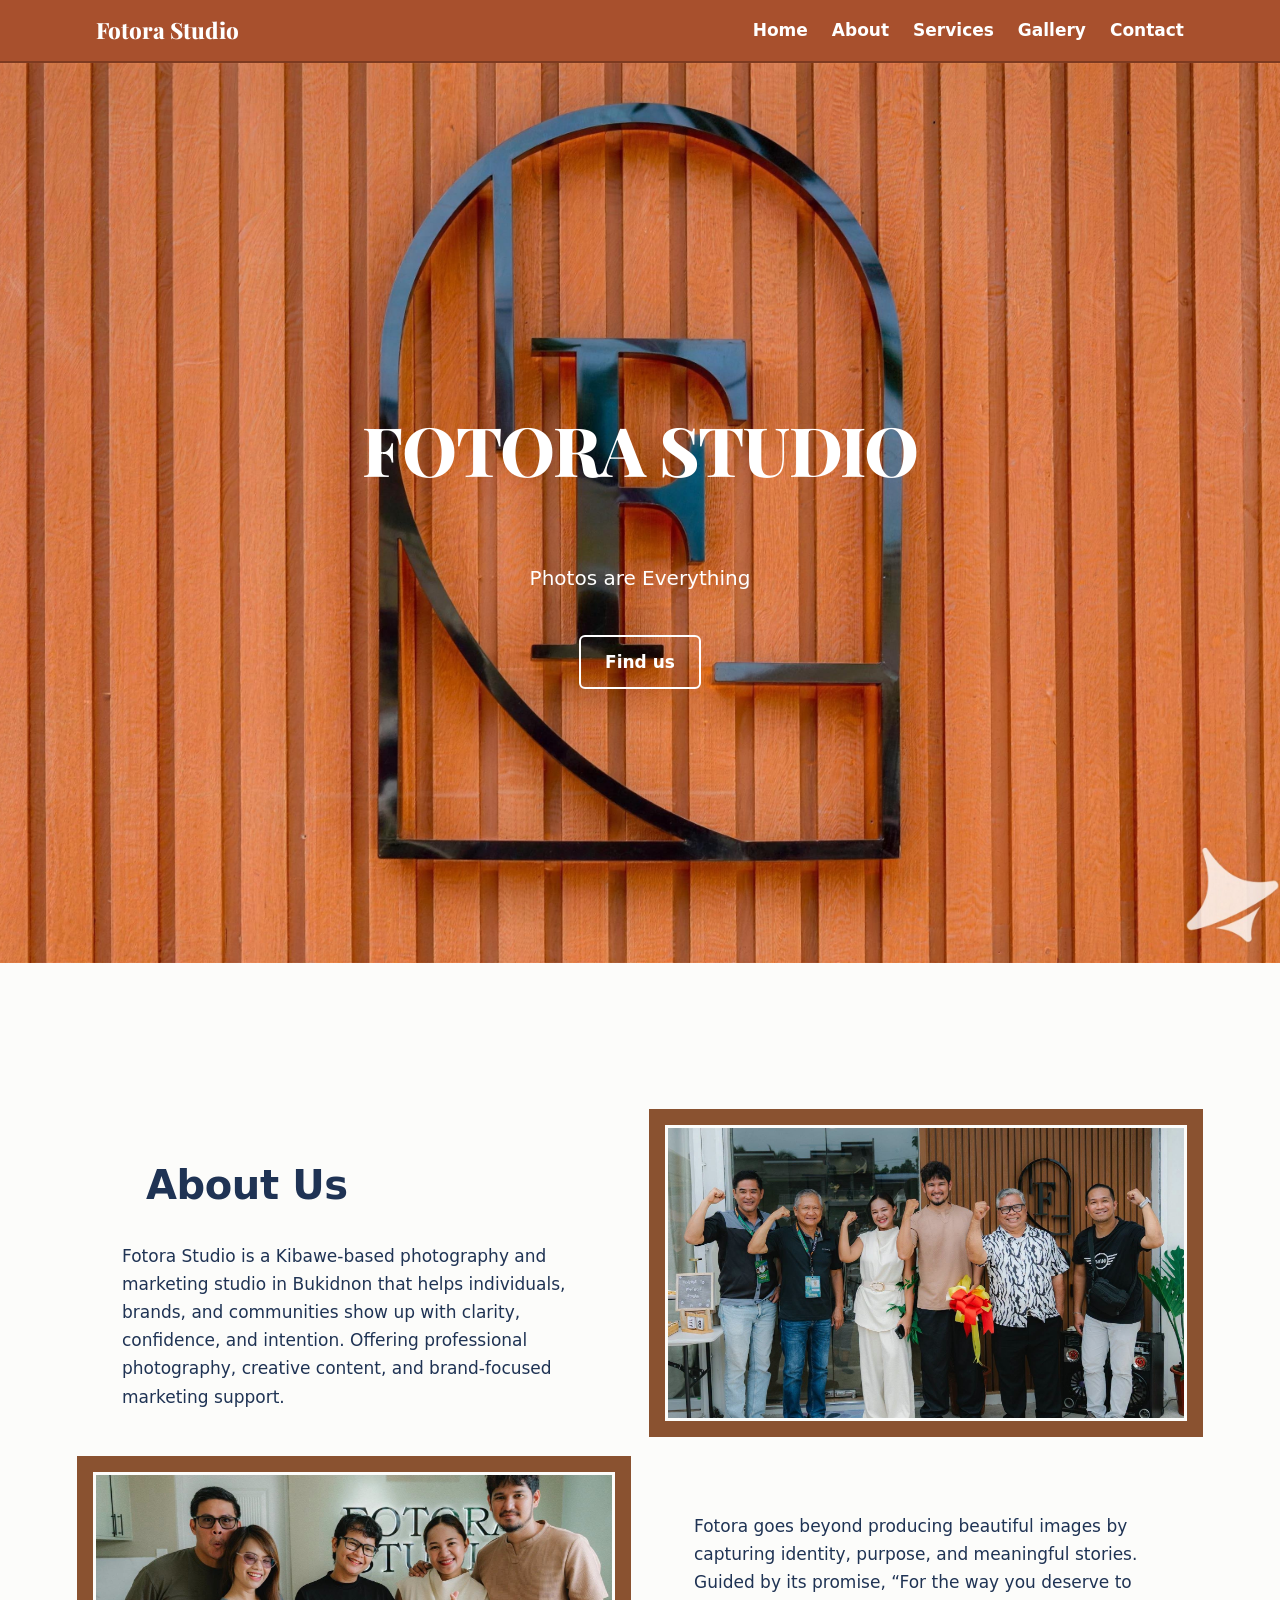
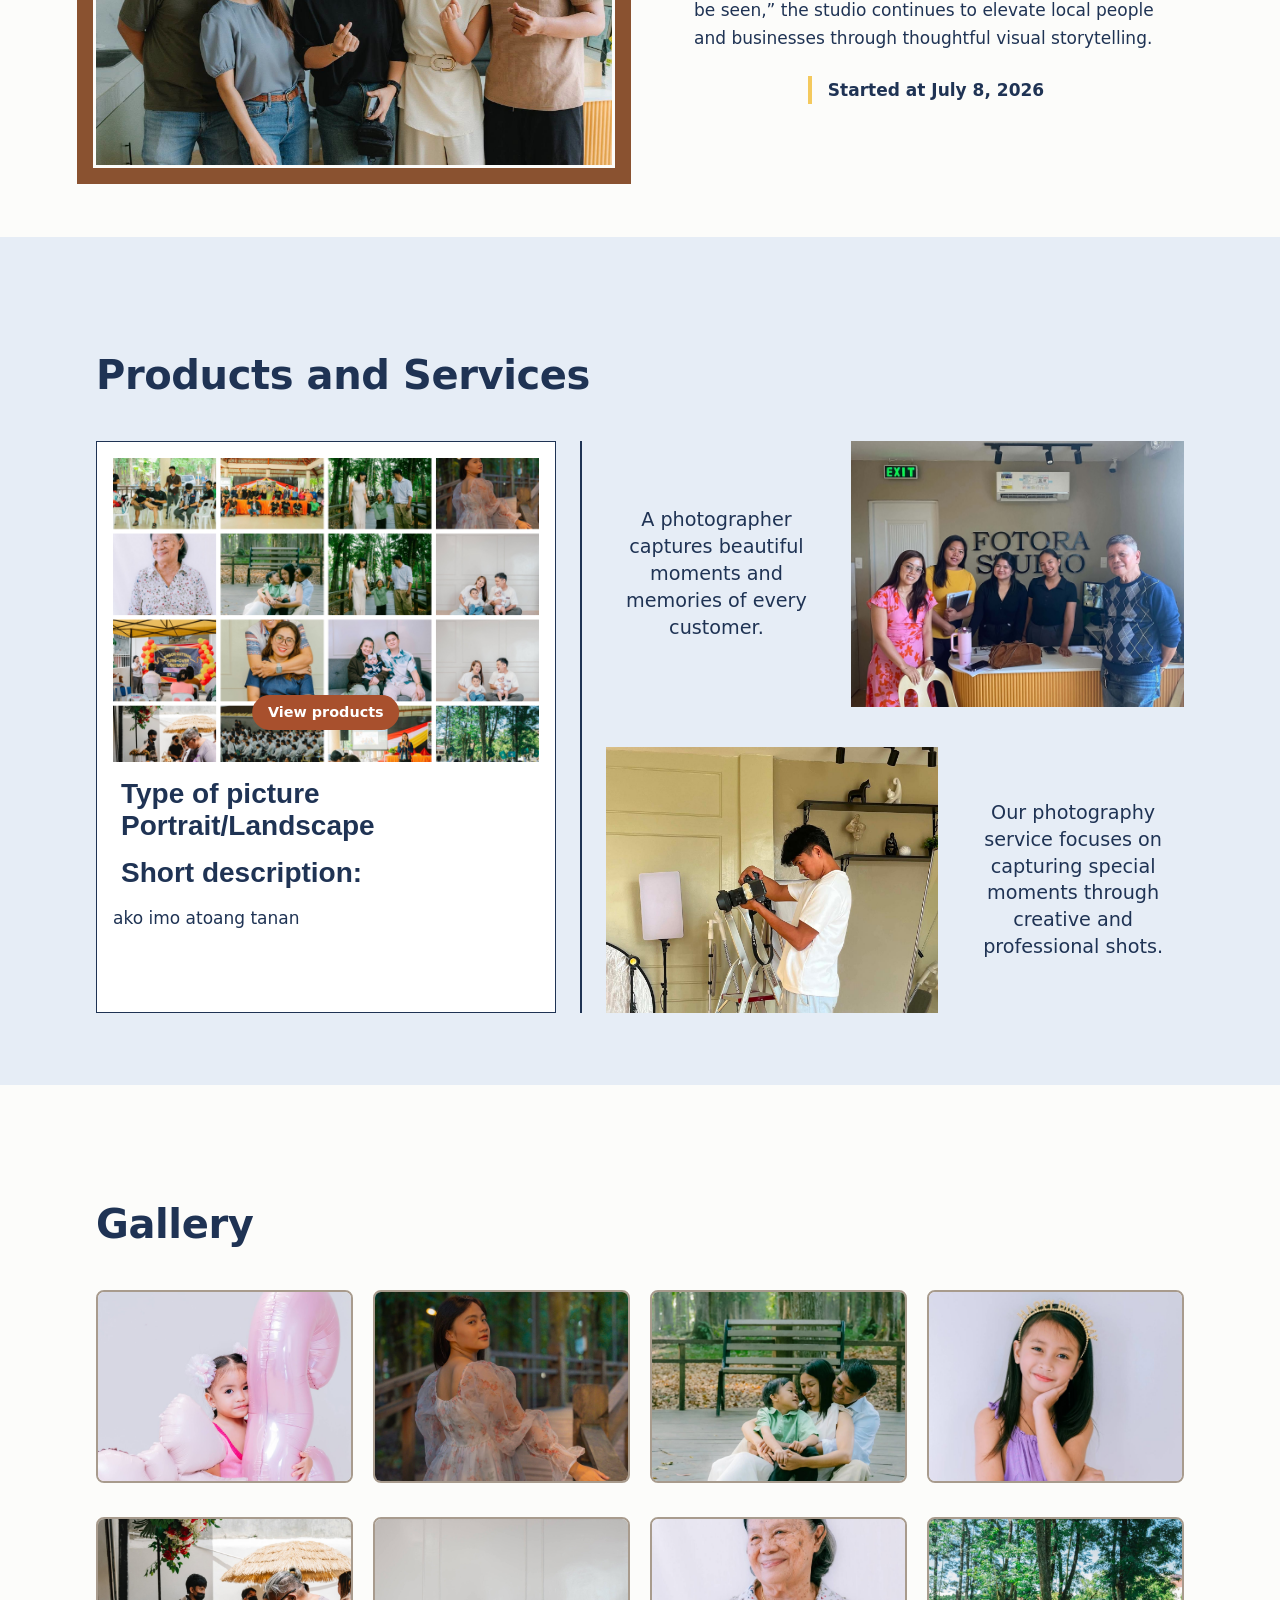
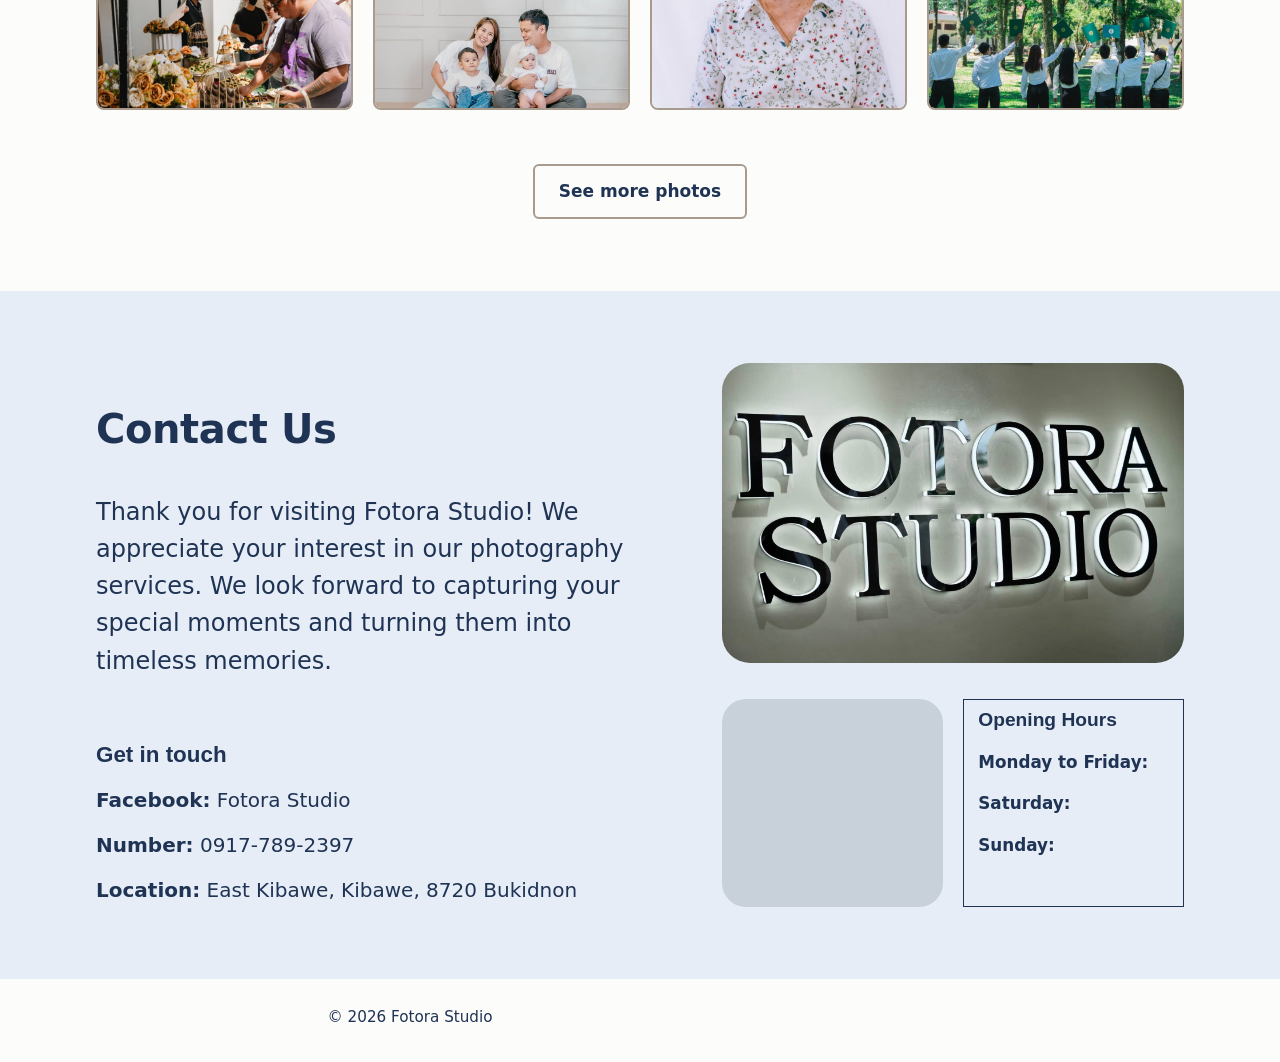
<file: index.html>
<!DOCTYPE html>
<html lang="en">
<head>
  <meta charset="UTF-8">
  <meta name="viewport" content="width=device-width, initial-scale=1">
  <title>Fotora Studio</title>
  <link rel="stylesheet" href="stylesheets.css">
  <link href="https://fonts.googleapis.com/css2?family=Playfair+Display:wght@400;500;600;700&display=swap" rel="stylesheet">
  <link rel="stylesheet" href="https://cdnjs.cloudflare.com/ajax/libs/font-awesome/6.7.2/css/all.min.css">
</head>
<body>

  <a class="skip-link" href="#main">Skip to content</a>

  <!-- ===== HEADER AND NAVIGATION ===== -->
  <header class="site-header">
    <div class="container header-inner">
      <a class="logo" href="#home">Fotora Studio</a>
      <nav aria-label="Main">
        <ul class="nav-list">
          <li><a href="#home">Home</a></li>
          <li><a href="#about">About</a></li>
          <li><a href="#services">Services</a></li>
          <li><a href="#gallery">Gallery</a></li>
          <li><a href="#contact">Contact</a></li>
        </ul>
      </nav>
    </div>
  </header>

  <main id="main">

    <!-- ===== HOME ===== -->
    <section id="home" class="homepage">
      <h1>FOTORA STUDIO</h1>
      <p class="lead">Photos are Everything</p>
      <div class="button-row">
        <a class="btn btn-secondary" href="#contact">Find us</a>
      </div>
    </section>
<br>
<br>
<br>
    <!-- ===== ABOUT ===== -->
    <section id="about" class="section">
      <div class="container about-grid">

        <div class="about-text about-intro">
          <h2>About Us</h2>
          <p>Fotora Studio is a Kibawe-based photography and marketing studio in 
            Bukidnon that helps individuals, brands, and communities show up with clarity, confidence, 
            and intention. Offering professional photography, creative content, and brand-focused marketing support. </p>
        </div>

        <figure class="about-photo about-photo-a">
          <img src="assets/about1.jpg" alt="">
        </figure>

        <figure class="about-photo about-photo-b">
          <img src="assets/about2.jpg" alt="">
        </figure>

        <div class="about-text about-more">
          <p>Fotora goes beyond producing beautiful images by capturing identity, purpose, 
            and meaningful stories. Guided by its promise, “For the way you deserve to be seen,” 
            the studio continues to elevate local people and businesses through thoughtful visual storytelling.</p>
          <ul class="facts">
            <li>Started at July 8, 2026</li>
            <li></li>
            <li></li>
          </ul>
        </div>

      </div>
    </section>

    <!-- ===== PRODUCT AND SERVICES ===== -->
    <section id="services" class="section section-tint">
      <div class="container">
        <h2>Products and Services</h2>
        <p class="section-intro"></p>
        <div class="services-layout">
          <article class="service-featured">
            
            <a class="service-open" href="#catalog" aria-label="View our products">
              <figure class="service-photo"><img src="assets/PS1.png" alt="Our photography products"></figure>
            </a>
            <h3>Type of picture Portrait/Landscape<span></span></h3>
            <h3> Short description:</h3>
            <p>ako imo atoang tanan</p>
            <div class="service-desc">
            </div>
          </article>

          <div class="service-side">
            <article class="service-mini">
              <div class="service-mini-text">
                <p>A photographer captures beautiful moments and 
                  memories of every customer.</p>
              </div>
              <figure class="service-photo"><img src="assets/Ser1.jpg" alt=""></figure>
            </article>
            <article class="service-mini">
              <div class="service-mini-text">
                <p>Our photography service focuses on capturing 
                  special moments through creative and professional shots.</p>
              </div>
              <figure class="service-photo"><img src="assets/Ser2.jpg" alt=""></figure>
            </article>
          </div>

        </div>
      </div>
    </section>
    
    <!-- ===== PRODUCT BOOK MODAL ===== -->
  <div class="book-modal" id="catalog" role="dialog" aria-modal="true" aria-label="Product catalog">
    <a class="book-backdrop" href="#services" aria-label="Close"></a>

    <input class="sr-radio" type="radio" name="book-page" id="pg1" checked aria-label="Product 1">
    <input class="sr-radio" type="radio" name="book-page" id="pg2" aria-label="Product 2">
    <input class="sr-radio" type="radio" name="book-page" id="pg3" aria-label="Product 3">
    <input class="sr-radio" type="radio" name="book-page" id="pg4" aria-label="Product 4">
    <input class="sr-radio" type="radio" name="book-page" id="pg5" aria-label="Product 5">

    <div class="book">
      <a class="book-close" href="#services" aria-label="Close">&times;</a>

      <!-- Product 1 -->
      <div class="book-slide s1">
        <span class="book-nav book-nav-off" aria-hidden="true"><i class="fa-solid fa-chevron-left"></i></span>
        <div class="book-spread">
          <figure class="book-page book-page-left">
            <img src="assets/D1.jpg" alt="Debutant">
          </figure>
          <div class="book-page book-page-right">
            <p class="book-count">Product 1 of 5</p>
            <h3>Debutant</h3>
            <p class="book-price">₱0,000</p>
            <p>Short description of this picture.</p>
          </div>
        </div>
        <label class="book-nav" for="pg2" aria-label="Next product"><i class="fa-solid fa-chevron-right"></i></label>
      </div>

      <!-- Product 2 -->
      <div class="book-slide s2">
        <label class="book-nav" for="pg1" aria-label="Previous product"><i class="fa-solid fa-chevron-left"></i></label>
        <div class="book-spread">
          <figure class="book-page book-page-left">
            <img src="assets/B1.jpg" alt="Birthday">
          </figure>
          <div class="book-page book-page-right">
            <p class="book-count">Product 2 of 5</p>
            <h3>Birthday</h3>
            <p class="book-price">₱0,000</p>
            <p>Short description of this picture</p>
          </div>
        </div>
        <label class="book-nav" for="pg3" aria-label="Next product"><i class="fa-solid fa-chevron-right"></i></label>
      </div>

      <!-- Product 3 -->
      <div class="book-slide s3">
        <label class="book-nav" for="pg2" aria-label="Previous product"><i class="fa-solid fa-chevron-left"></i></label>
        <div class="book-spread">
          <figure class="book-page book-page-left">
            <img src="assets/F6.jpg" alt="Couple Pics">
          </figure>
          <div class="book-page book-page-right">
            <p class="book-count">Product 3 of 5</p>
            <h3>Couple</h3>
            <p class="book-price">₱0,000</p>
            <p>Short description of this picture.</p>
          </div>
        </div>
        <label class="book-nav" for="pg4" aria-label="Next product"><i class="fa-solid fa-chevron-right"></i></label>
      </div>

      <!-- Product 4 -->
      <div class="book-slide s4">
        <label class="book-nav" for="pg3" aria-label="Previous product"><i class="fa-solid fa-chevron-left"></i></label>
        <div class="book-spread">
          <figure class="book-page book-page-left">
            <img src="assets/F1.jpg" alt="Family Pics">
          </figure>
          <div class="book-page book-page-right">
            <p class="book-count">Product 4 of 5</p>
            <h3>Family</h3>
            <p class="book-price">₱0,000</p>
            <p>Short description of this picture.</p>
          </div>
        </div>
        <label class="book-nav" for="pg5" aria-label="Next product"><i class="fa-solid fa-chevron-right"></i></label>
      </div>

      <!-- Product 5 -->
      <div class="book-slide s5">
        <label class="book-nav" for="pg4" aria-label="Previous product"><i class="fa-solid fa-chevron-left"></i></label>
        <div class="book-spread">
          <figure class="book-page book-page-left">
            <img src="assets/E10.jpg" alt="Event">
          </figure>
          <div class="book-page book-page-right">
            <p class="book-count">Product 5 of 5</p>
            <h3>Event</h3>
            <p class="book-price">₱0,000</p>
            <p>Short description of this picture.</p>
          </div>
        </div>
        <span class="book-nav book-nav-off" aria-hidden="true"><i class="fa-solid fa-chevron-right"></i></span>
      </div>
    </div>
  </div>

    <!-- ===== GALLERY ===== -->
    <section id="gallery" class="section">
      <div class="container">
        <h2>Gallery</h2>
        <div class="gallery-grid">
          <figure>
            <img src="assets/B3.jpg" alt="Gallery picture">
            <figcaption></figcaption>
          </figure>
          <figure>
            <img src="assets/D1.jpg" alt="Gallery picture">
            <figcaption></figcaption>
          </figure>
          <figure>
            <img src="assets/F8.jpg" alt="Gallery picture">
            <figcaption></figcaption>
          </figure>
          <figure>
            <img src="assets/B8.jpg" alt="Gallery picture">
            <figcaption></figcaption>
          </figure>
          <figure>
            <img src="assets/E10.jpg" alt="Gallery picture">
            <figcaption></figcaption>
          </figure>
          <figure>
            <img src="assets/F1.jpg" alt="Gallery picture">
            <figcaption></figcaption>
          </figure>
          <figure>
            <img src="assets/B10.jpg" alt="Gallery picture">
            <figcaption></figcaption>
          </figure>
          <figure>
            <img src="assets/E6.jpg" alt="Gallery picture">
            <figcaption></figcaption>
          </figure>
        </div>

        <div class="button-row gallery-more">
          <a class="btn btn-secondary" href="gallery.html">See more photos</a>
        </div>
      </div>
    </section>

    <!-- ===== CONTACT AND LOCATION ===== -->
    <section id="contact" class="section section-tint">
      <div class="container contact-grid">
        <div class="contact-left">
          <div class="contact-intro">
            <h2>Contact Us</h2>
            <p>Thank you for visiting Fotora Studio! We appreciate your interest in our photography services. 
              We look forward to capturing your special moments and turning them into timeless memories.</p>
          </div>

          <div class="contact-details">
            <h3>Get in touch</h3>
            <p><strong>Facebook:</strong> Fotora Studio</p>
            <p><strong>Number:</strong> <a href="tel:+639177892397">0917-789-2397</a></p>
            <p><strong>Location:</strong> East Kibawe, Kibawe, 8720 Bukidnon</p>
          </div>
        </div>

        <div class="contact-right">
          <figure class="contact-picture">
            <img src="assets/ako.jpg" alt="">
          </figure>

          <div class="contact-bottom">
            <div class="contact-map">
              <iframe title="Map of East Kibawe, Kibawe, Bukidnon" src="https://www.google.com/maps?q=East+Kibawe,+Kibawe,+Bukidnon,+Philippines&amp;output=embed" loading="lazy" referrerpolicy="no-referrer-when-downgrade"></iframe>
            </div>

            <div class="contact-hours">
              <h3>Opening Hours</h3>
              <dl>
                <dt>Monday to Friday:</dt>
                <dd></dd>
                <dt>Saturday:</dt>
                <dd></dd>
                <dt>Sunday:</dt>
                <dd></dd>
              </dl>
            </div>
          </div>
        </div>

      </div>
    </section>

  </main>

  <!-- ===== FOOTER ===== -->
  <footer class="site-footer">
    <div class="container">
      <p>&copy; 2026 Fotora Studio</p>
    </div>
  </footer>

</body>
</html>
</file>
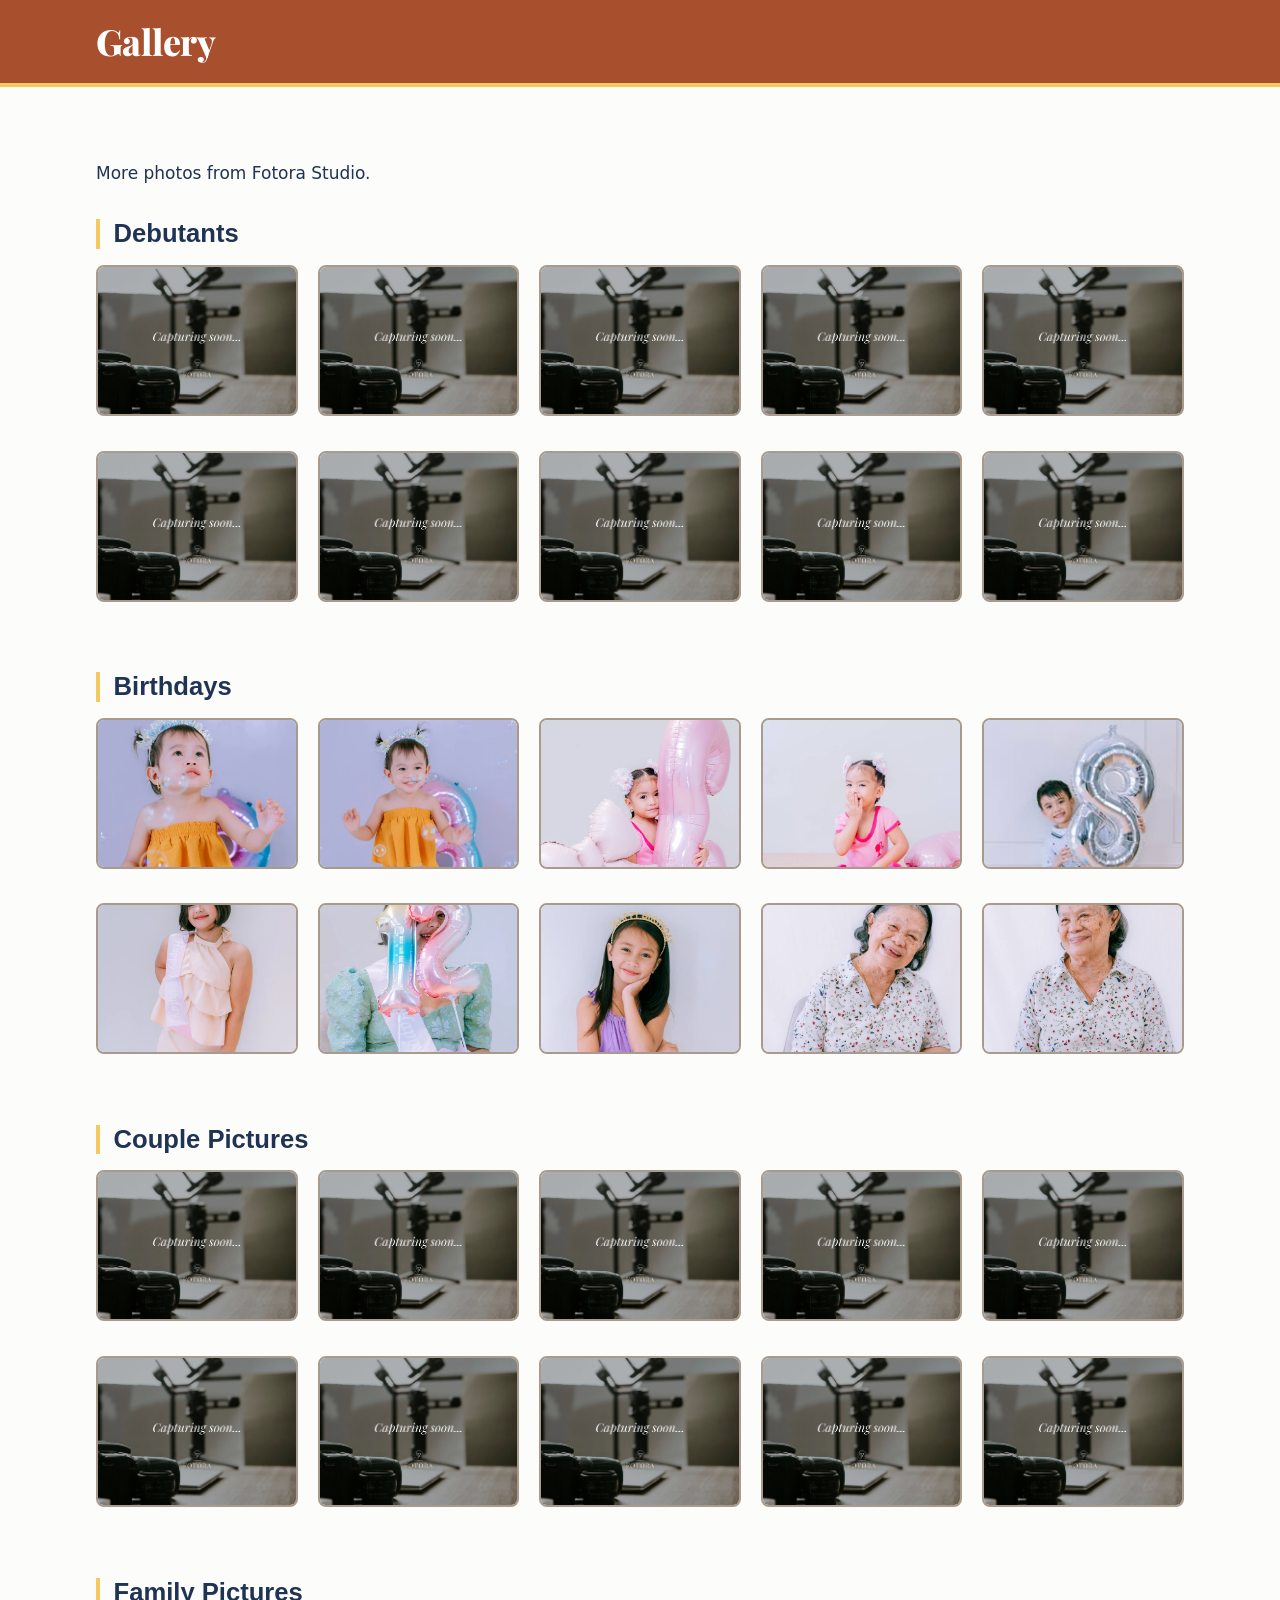
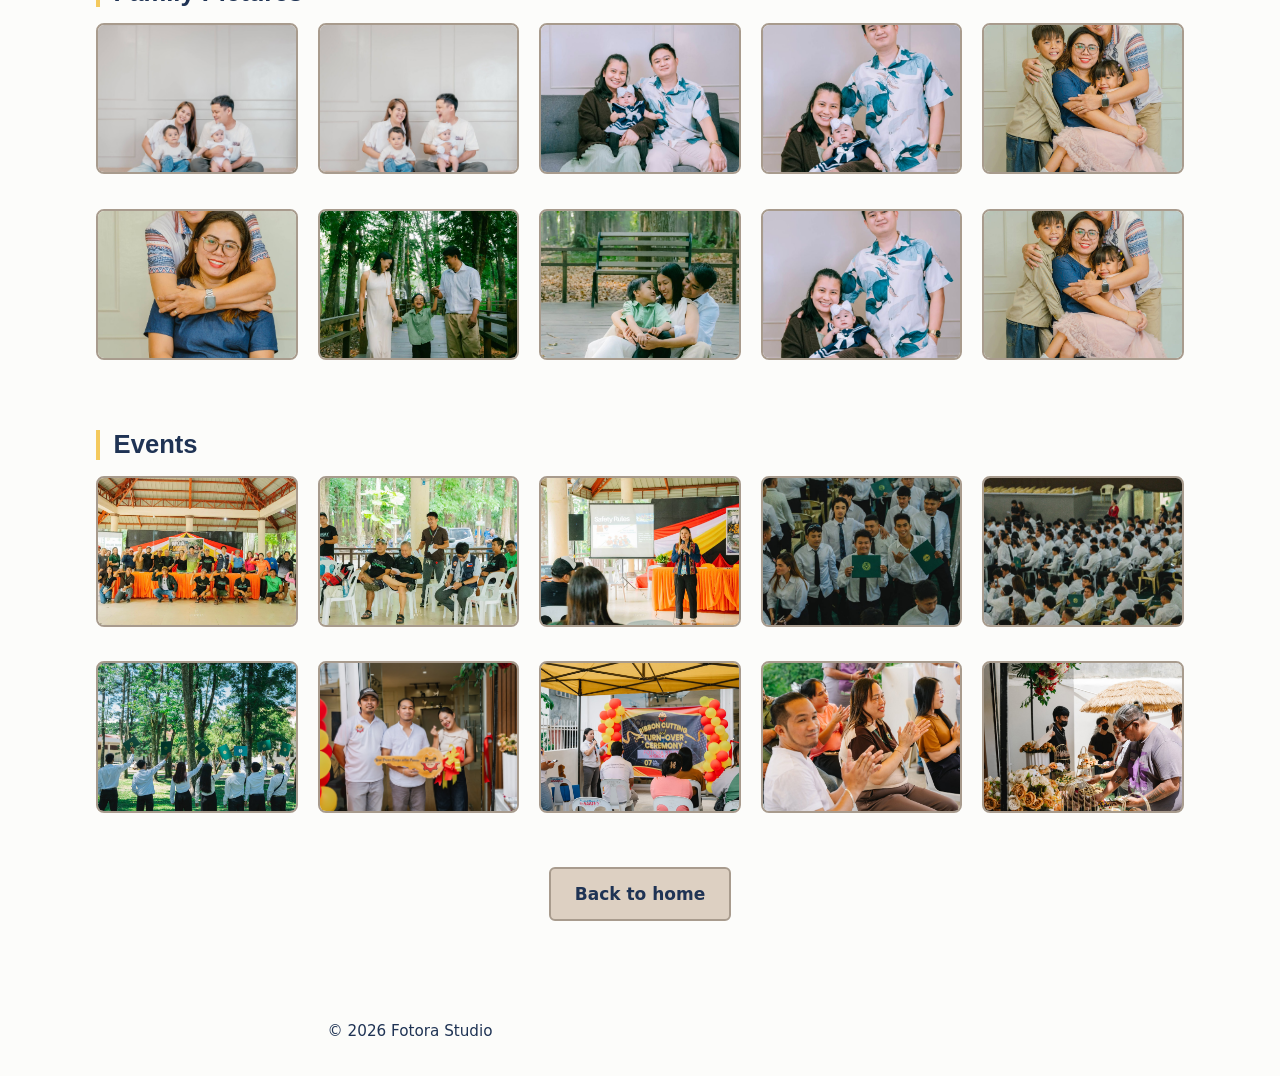
<file: gallery.html>
<!DOCTYPE html>
<html lang="en">
<head>
  <meta charset="UTF-8">
  <meta name="viewport" content="width=device-width, initial-scale=1">
  <title>Gallery | Fotora Studio</title>

  <link rel="stylesheet" href="stylesheets.css">
  <link href="https://fonts.googleapis.com/css2?family=Playfair+Display:wght@400;500;600;700&display=swap" rel="stylesheet">
</head>
<body>

  <a class="skip-link" href="#main">Skip to content</a>

  <header class="page-header">
    <div class="container page-header-inner">
      <h1>Gallery</h1>
    </div>
  </header>

  <main id="main">

    <section class="section">
      <div class="container">
        <p class="section-intro">More photos from Fotora Studio.</p>

        <div class="gallery-group" id="debutants">
          <h3 class="gallery-group-title">Debutants</h3>
          <div class="gallery-grid gallery-grid-5">
            <figure>
              <img src="assets/ServicePic1.jpg" alt="Debutants">
              <figcaption></figcaption>
            </figure>
            <figure>
              <img src="assets/ServicePic1.jpg" alt="Debutants">
              <figcaption></figcaption>
            </figure>
            <figure>
              <img src="assets/ServicePic1.jpg" alt="Debutants">
              <figcaption></figcaption>
            </figure>
            <figure>
              <img src="assets/ServicePic1.jpg" alt="Debutants">
              <figcaption></figcaption>
            </figure>
            <figure>
              <img src="assets/ServicePic1.jpg" alt="Debutants">
              <figcaption></figcaption>
            </figure>
            <figure>
              <img src="assets/ServicePic1.jpg" alt="Debutants">
              <figcaption></figcaption>
            </figure>
            <figure>
              <img src="assets/ServicePic1.jpg" alt="Debutants">
              <figcaption></figcaption>
            </figure>
            <figure>
              <img src="assets/ServicePic1.jpg" alt="Debutants">
              <figcaption></figcaption>
            </figure>
            <figure>
              <img src="assets/ServicePic1.jpg" alt="Debutants">
              <figcaption></figcaption>
            </figure>
            <figure>
              <img src="assets/ServicePic1.jpg" alt="Debutants">
              <figcaption></figcaption>
            </figure>
          </div>
        </div>

        <div class="gallery-group" id="birthdays">
          <h3 class="gallery-group-title">Birthdays</h3>
          <div class="gallery-grid gallery-grid-5">
            <figure>
              <img src="assets/B1.jpg" alt="Birthdays">
              <figcaption></figcaption>
            </figure>
            <figure>
              <img src="assets/B2.jpg" alt="Birthdays">
              <figcaption></figcaption>
            </figure>
            <figure>
              <img src="assets/B3.jpg" alt="Birthdays">
              <figcaption></figcaption>
            </figure>
            <figure>
              <img src="assets/B4.jpg" alt="Birthdays">
              <figcaption></figcaption>
            </figure>
            <figure>
              <img src="assets/B5.jpg" alt="Birthdays">
              <figcaption></figcaption>
            </figure>
            <figure>
              <img src="assets/B6.jpg" alt="Birthdays">
              <figcaption></figcaption>
            </figure>
            <figure>
              <img src="assets/B7.jpg" alt="Birthdays">
              <figcaption></figcaption>
            </figure>
            <figure>
              <img src="assets/B8.jpg" alt="Birthdays">
              <figcaption></figcaption>
            </figure>
            <figure>
              <img src="assets/B9.jpg" alt="Birthdays">
              <figcaption></figcaption>
            </figure>
            <figure>
              <img src="assets/B10.jpg" alt="Birthdays">
              <figcaption></figcaption>
            </figure>
          </div>
        </div>

        <div class="gallery-group" id="couples">
          <h3 class="gallery-group-title">Couple Pictures</h3>
          <div class="gallery-grid gallery-grid-5">
            <figure>
              <img src="assets/ServicePic1.jpg" alt="Couples">
              <figcaption></figcaption>
            </figure>
            <figure>
              <img src="assets/ServicePic1.jpg" alt="Couples">
              <figcaption></figcaption>
            </figure>
            <figure>
              <img src="assets/ServicePic1.jpg" alt="Couples">
              <figcaption></figcaption>
            </figure>
            <figure>
              <img src="assets/ServicePic1.jpg" alt="Couples">
              <figcaption></figcaption>
            </figure>
            <figure>
              <img src="assets/ServicePic1.jpg" alt="Couples">
              <figcaption></figcaption>
            </figure>
            <figure>
              <img src="assets/ServicePic1.jpg" alt="Couples">
              <figcaption></figcaption>
            </figure>
            <figure>
              <img src="assets/ServicePic1.jpg" alt="Couples">
              <figcaption></figcaption>
            </figure>
            <figure>
              <img src="assets/ServicePic1.jpg" alt="Couples">
              <figcaption></figcaption>
            </figure>
            <figure>
              <img src="assets/ServicePic1.jpg" alt="Couples">
              <figcaption></figcaption>
            </figure>
            <figure>
              <img src="assets/ServicePic1.jpg" alt="Couples">
              <figcaption></figcaption>
            </figure>
          </div>
        </div>

        <div class="gallery-group" id="family">
          <h3 class="gallery-group-title">Family Pictures</h3>
          <div class="gallery-grid gallery-grid-5">
            <figure>
              <img src="assets/F1.jpg" alt="Family picture">
              <figcaption></figcaption>
            </figure>
            <figure>
              <img src="assets/F2.jpg" alt="Family picture">
              <figcaption></figcaption>
            </figure>
            <figure>
              <img src="assets/F3.jpg" alt="Family picture">
              <figcaption></figcaption>
            </figure>
            <figure>
              <img src="assets/F4.jpg" alt="Family picture">
              <figcaption></figcaption>
            </figure>
            <figure>
              <img src="assets/F5.jpg" alt="Family picture">
              <figcaption></figcaption>
            </figure>
            <figure>
              <img src="assets/F6.jpg" alt="Family picture">
              <figcaption></figcaption>
            </figure>
            <figure>
              <img src="assets/F7.jpg" alt="Family picture">
              <figcaption></figcaption>
            </figure>
            <figure>
              <img src="assets/F8.jpg" alt="Family picture">
              <figcaption></figcaption>
            </figure>
            <figure>
              <img src="assets/F4.jpg" alt="Family picture">
              <figcaption></figcaption>
            </figure>
            <figure>
              <img src="assets/F5.jpg" alt="Family picture">
              <figcaption></figcaption>
            </figure>
          </div>
        </div>

        <div class="gallery-group" id="events">
          <h3 class="gallery-group-title">Events</h3>
          <div class="gallery-grid gallery-grid-5">
            <figure>
              <img src="assets/E1.jpg" alt="Events">
              <figcaption></figcaption>
            </figure>
            <figure>
              <img src="assets/E2.jpg" alt="Events">
              <figcaption></figcaption>
            </figure>
            <figure>
              <img src="assets/E3.jpg" alt="Events">
              <figcaption></figcaption>
            </figure>
            <figure>
              <img src="assets/E4.jpg" alt="Events">
              <figcaption></figcaption>
            </figure>
            <figure>
              <img src="assets/E5.jpg" alt="Events">
              <figcaption></figcaption>
            </figure>
            <figure>
              <img src="assets/E6.jpg" alt="Events">
              <figcaption></figcaption>
            </figure>
            <figure>
              <img src="assets/E7.jpg" alt="Events">
              <figcaption></figcaption>
            </figure>
            <figure>
              <img src="assets/E8.jpg" alt="Events">
              <figcaption></figcaption>
            </figure>
            <figure>
              <img src="assets/E9.jpg" alt="Events">
              <figcaption></figcaption>
            </figure>
            <figure>
              <img src="assets/E10.jpg" alt="Events">
              <figcaption></figcaption>
            </figure>
          </div>
        </div>

        <div class="button-row gallery-more">
          <a class="btn btn-primary" href="index.html#gallery">Back to home</a>
        </div>
      </div>
    </section>

  </main>

  <!-- ===== FOOTER ===== -->
  <footer class="site-footer">
    <div class="container">
      <p>&copy; 2026 Fotora Studio</p>
    </div>
  </footer>

</body>
</html>
</file>
<file: stylesheets.css>
/* ---------- Basics ---------- */
* {
  box-sizing: border-box;
}

html {
  scroll-padding-top: 5rem;
  scroll-behavior: smooth;
}

@media (prefers-reduced-motion: no-preference) {
  html:focus-within {
    scroll-behavior: smooth;
  }
}

body {
  margin: 0;
  background: #fcfcfa;
  color: #1f3354;
  font-family: "Nunito Sans", system-ui, -apple-system, "Segoe UI", sans-serif;
  font-size: 1.0625rem;
  line-height: 1.65;
}


/* ---------- Text and links ---------- */
h3 {
  font-family: "Bricolage Grotesque", "Trebuchet MS", sans-serif;
  line-height: 1.15;
  margin: 0 0 0.75rem;
}

h1 {
  font-family: "Playfair Display", serif;
  font-size: clamp(2.5rem, 6vw, 4.25rem);
  font-weight: 800;
  letter-spacing: -0.02em;
}

h2 {
  font-size: clamp(1.75rem, 3.5vw, 2.5rem);
  font-weight: 800;
  letter-spacing: -0.01em;
}

h3 {
  font-size: 1.25rem;
  font-weight: 600;
}

p {
  margin: 0 0 1rem;
  max-width: 65ch;
}

a {
  color: #1f3354;
}

a:focus-visible {
  outline: 3px solid #8a5230;
  outline-offset: 3px;
}

.container {
  width: min(100% - 2.5rem, 68rem);
  margin-inline: auto;
}

.section {
  padding: 4.5rem 0;
}

.section-tint {
  background: #e6edf6;
}

.section-intro {
  margin-bottom: 2rem;
}


/* ---------- Buttons ---------- */
.btn {
  display: inline-block;
  padding: 0.7rem 1.5rem;
  border: 2px solid #a89b8d;
  border-radius: 6px;
  font-weight: 700;
  text-decoration: none;
}

.btn-primary {
  background: #ddd0c2;
  color: #1f3354;
}

.btn-primary:hover {
  background: #a8b0a0;
  color: #fcfcfa;
}

.btn-secondary {
  background: transparent;
  color: #1f3354;
}

.btn-secondary:hover {
  background: #e6edf6;
}

.button-row {
  display: flex;
  flex-wrap: wrap;
  gap: 0.75rem;
  margin-top: 1.5rem;
}


/* ---------- Header and navigation ---------- */
.skip-link {
  position: absolute;
  left: 1rem;
  top: -4rem;
  background: #1f3354;
  color: #fcfcfa;
  padding: 0.5rem 1rem;
  z-index: 20;
}

.skip-link:focus {
  top: 0.75rem;
}

.site-header {
  position: sticky;
  top: 0;
  z-index: 10;
  background: #a8502d;
  border-bottom: 2px solid #7d3a20;
}

.header-inner {
  display: flex;
  flex-wrap: wrap;
  align-items: center;
  justify-content: space-between;
  gap: 0.25rem 1.5rem;
  padding: 0.75rem 0;
}

.logo {
  font-family: "Playfair Display", serif;
  font-size: 1.4rem;
  font-weight: 800;
  color: #fff;
  text-decoration: none;
}

.nav-list {
  display: flex;
  flex-wrap: wrap;
  gap: 0.25rem 1.5rem;
  margin: 0;
  padding: 0;
  list-style: none;
}

.nav-list a {
  color: #fff;
  font-weight: 700;
  text-decoration: none;
  padding: 0.25rem 0;
  border-bottom: 3px solid transparent;
}

.nav-list a:hover {
  border-bottom-color: #c27e39;
  transition: 0.3s ease-in-out;
}

.nav-list a[aria-current="page"] {
  border-bottom-color: #f4c95d;
}

.site-header a:focus-visible {
  outline-color: #fff;
}


/* ---------- Home ---------- */
.homepage {
  background: url("assets/Background.jpeg");
  background-size: cover;
  background-position: center;
  background-repeat: no-repeat;
  min-height: 100vh;
  display: flex;
  flex-direction: column;
  align-items: center;
  justify-content: center;
  padding: 0 1.25rem;
  text-align: center;
}

.homepage .button-row {
  justify-content: center;
}

.homepage h1,
.homepage .lead {
  color: #fff;
}

.homepage .btn-secondary {
  color: #fff;
  border-color: #fff;
}

.homepage .btn-secondary:hover {
  background: #fff;
  color: #a8502d;
}

.lead {
  font-size: 1.25rem;
}

.hero-inner {
  display: grid;
  grid-template-columns: 1.1fr 1fr;
  align-items: center;
  gap: 3rem;
  padding: 4rem 0;
}

.hero-image {
  padding: 1.25rem;
}

.hero-image img {
  width: 100%;
  aspect-ratio: 4 / 3;
  object-fit: cover;
}


/* ---------- About ---------- */
.about-grid {
  display: grid;
  grid-template-columns: 1fr;
  gap: 2rem;
  align-items: center;
  justify-content: center;
  text-align: left;
}

.about-text {
  max-width: 26rem;
  margin-inline: auto;
}

.about-text h2 {
  margin-bottom: 1.5rem;
}

.about-photo-a {
  margin: 0;
  aspect-ratio: 16 / 9;
  background: #e6edf6;
}

.about-text p {
  margin-inline: -1.5rem;
  justify-content: center;
  text-align: left;
}


.about-photo {
  outline: 16px solid #8a5230;
  outline-offset: 3px;
  margin: 0;
  aspect-ratio: 16 / 9;
  background: #e6edf6;
}

.about-photo img {
  display: block;
  width: 100%;
  height: 100%;
  object-fit: cover;
}

@media (min-width: 761px) {
  .about-grid {
    grid-template-columns: 1fr 1fr;
    grid-template-areas:
      "intro   photo-a"
      "photo-b more";
    gap: 3rem 3.5rem;
  }

  .about-intro {
    grid-area: intro;
  }

  .about-photo-a {
    grid-area: photo-a;
  }

  .about-photo-b {
    grid-area: photo-b;
  }

  .about-more {
    grid-area: more;
  }
}

.facts {
  list-style: none;
  margin: 1.5rem 0 0;
  padding: 0;
  display: flex;
  flex-direction: column;
  align-items: center;
}

.facts li {
  padding-left: 1rem;
  margin-bottom: 0.5rem;
  border-left: 4px solid #f4c95d;
  font-weight: 700;
}


/* ----------Products and services ---------- */
.services-layout {
  display: grid;
  grid-template-columns: 1fr;
  gap: 2.5rem;
}

.service-photo {
  margin: 0;
  aspect-ratio: 5 / 4;
  background: #cfdbea;
}

.service-photo img {
  display: block;
  width: 100%;
  height: 100%;
  object-fit: cover;
}

.service-featured {
  background: #fff;
  border: 1px solid #1f3354;
  padding: 1rem 1rem 1.5rem;
}

.service-featured .service-photo {
  aspect-ratio: 7 / 5;
  margin-bottom: 1rem;
}

.service-featured h3 {
  margin: 0 0 0.9rem;
  padding-left: 0.5rem;
  font-size: clamp(1.35rem, 2.4vw, 1.75rem);
  font-weight: 700;
}

.service-featured h3 span {
  font-weight: 500;
}

.service-desc p {
  margin: 0;
  padding-left: 0.5rem;
  font-size: 1.1rem;
  line-height: 1.6;
}

.service-side {
  display: flex;
  flex-direction: column;
  justify-content: space-between;
  gap: 2.5rem;
  padding-top: 2.5rem;
  border-top: 2px solid #1f3354;
}

.service-mini {
  display: grid;
  grid-template-columns: 2fr 3fr;
  gap: 1.5rem;
  align-items: center;
  text-align: center;
}

.service-mini:nth-child(even) {
  grid-template-columns: 3fr 2fr;
}

.service-mini:nth-child(even) .service-photo {
  order: -1;
}

.service-mini-text p {
  margin: 0 auto;
  font-size: 1.2rem;
  line-height: 1.4;
}

@media (min-width: 761px) {
  .services-layout {
    grid-template-columns: 1fr 1.25fr;
    gap: 0;
  }

  .service-featured {
    margin-right: 1.5rem;
  }

  .service-side {
    padding: 0 0 0 1.5rem;
    border-top: 0;
    border-left: 2px solid #1f3354;
  }
}

@media (max-width: 560px) {

  .service-mini,
  .service-mini:nth-child(even) {
    grid-template-columns: 1fr;
  }

  .service-mini .service-photo {
    order: -1;
  }
}

@media (max-width: 900px) {
  .gallery-grid-5 {
    grid-template-columns: repeat(3, 1fr);
  }
}

@media (max-width: 560px) {
  .gallery-grid-5 {
    grid-template-columns: repeat(2, 1fr);
  }
}

@media (max-width: 760px) {
  .section {
    padding: 3rem 0;
  }

  .contact-grid {
    grid-template-columns: 1fr;
  }

  .hero-inner {
    gap: 2rem;
    padding: 2.5rem 0;
  }
}

.service-photo {
  overflow: hidden;
}

.about-photo img,
.service-photo img,
.contact-picture img {
  transition: transform 0.4s ease;
}

.gallery-grid img {
  position: relative;
  transition: transform 0.4s ease, box-shadow 0.4s ease;
}

@media (hover: hover) {
  .about-photo:hover img,
  .service-photo:hover img,
  .contact-picture:hover img {
    transform: scale(1.08);
  }

  .gallery-grid img:hover {
    z-index: 1;
    transform: scale(1.04);
    box-shadow: 0 8px 20px rgba(31, 51, 84, 0.25);
  }
}

@media (prefers-reduced-motion: reduce) {
  .about-photo img,
  .service-photo img,
  .contact-picture img,
  .gallery-grid img {
    transition: none;
  }
}


/* ---------- Product book modal ---------- */
.service-open {
  position: relative;
  display: block;
  color: inherit;
  text-decoration: none;
  cursor: pointer;
}

.service-open::after {
  content: "View products";
  position: absolute;
  left: 50%;
  bottom: 2rem;
  transform: translateX(-50%);
  padding: 0.35rem 1rem;
  border-radius: 999px;
  background: #a8502d;
  color: #fff;
  font-size: 0.9rem;
  font-weight: 700;
}

.book-modal {
  display: none;
  position: fixed;
  inset: 0;
  z-index: 100;
  padding: 1rem;
  align-items: center;
  justify-content: center;
  background: rgba(31, 51, 84, 0.7);
  backdrop-filter: blur(3px);
}

.book-modal:target {
  display: flex;
}

body:has(.book-modal:target) {
  overflow: hidden;
}

.book-backdrop {
  position: absolute;
  inset: 0;
  cursor: default;
}

.sr-radio {
  position: absolute;
  width: 1px;
  height: 1px;
  opacity: 0;
  overflow: hidden;
}

.book {
  position: relative;
  z-index: 1;
  width: min(100%, 62rem);
  padding: 1.5rem 0.9rem;
  background: #8a5230;
  border-radius: 14px;
  box-shadow: 0 25px 60px rgba(0, 0, 0, 0.45);
}

.book-close {
  position: absolute;
  top: 0.6rem;
  right: 0.8rem;
  z-index: 5;
  display: grid;
  place-items: center;
  width: 2.5rem;
  height: 2.5rem;
  border: 2px solid #f4c95d;
  border-radius: 50%;
  background: #a8502d;
  color: #fff;
  font-size: 1.6rem;
  line-height: 1;
  text-decoration: none;
}

.book-close:hover {
  background: #7d3a20;
}

.book-slide {
  display: none;
  align-items: center;
  gap: 0.75rem;
}

#pg1:checked ~ .book .s1,
#pg2:checked ~ .book .s2,
#pg3:checked ~ .book .s3,
#pg4:checked ~ .book .s4,
#pg5:checked ~ .book .s5 {
  display: flex;
}

.book-spread {
  position: relative;
  flex: 1;
  display: grid;
  grid-template-columns: 1fr 1fr;
  min-height: min(30rem, 70vh);
  background: #fffaf0;
  border-radius: 6px;
  overflow: hidden;
  perspective: 1800px;
}

.sr-radio:focus-visible ~ .book .book-spread {
  outline: 3px solid #f4c95d;
}

.book-spread::before {
  content: "";
  position: absolute;
  top: 0;
  bottom: 0;
  left: 50%;
  width: 3rem;
  transform: translateX(-50%);
  background: linear-gradient(90deg, transparent, rgba(0, 0, 0, 0.18), transparent);
  pointer-events: none;
  z-index: 2;
}

.book-page-left {
  margin: 0;
  padding: 1.5rem 1.5rem 1.5rem 1.75rem;
}

.book-page-left img {
  display: block;
  width: 100%;
  height: 100%;
  object-fit: cover;
  border-radius: 4px;
  background: #e6edf6;
}

.book-page-right {
  display: flex;
  flex-direction: column;
  align-items: flex-start;
  justify-content: center;
  padding: 2rem 2.25rem 2rem 3rem;
  transform-origin: left center;
  animation: pageTurn 0.55s ease;   
}

.book-count {
  margin: 0 0 0.5rem;
  font-size: 0.9rem;
  font-style: italic;
  color: #8a5230;
}

.book-page-right h3 {
  font-family: "Playfair Display", serif;
  font-size: clamp(1.6rem, 3vw, 2.2rem);
}

.book-price {
  font-size: 1.4rem;
  font-weight: 700;
  color: #a8502d;
}

@keyframes pageTurn {
  from { transform: rotateY(-100deg); opacity: 0.2; }
  to   { transform: rotateY(0);       opacity: 1; }
}

.book-nav {
  flex: none;
  display: grid;
  place-items: center;
  width: 3rem;
  height: 3rem;
  border: 2px solid #f4c95d;
  border-radius: 50%;
  background: #fffaf0;
  color: #8a5230;
  font-size: 1.1rem;
  cursor: pointer;
  transition: background 0.2s, transform 0.2s;
}

.book-nav:hover {
  background: #f4c95d;
  transform: scale(1.08);
}

.book-nav-off {
  opacity: 0.35;
  cursor: not-allowed;
  pointer-events: none;
}

.book-close:focus-visible,
.book-backdrop:focus-visible {
  outline: 3px solid #fff;
  outline-offset: 3px;
}

@media (max-width: 700px) {
  .book {
    padding: 2.75rem 0.5rem 1rem;
    max-height: 95vh;
    overflow-y: auto;
  }

  .book-slide {
    gap: 0.4rem;
  }

  .book-spread {
    grid-template-columns: 1fr;
    min-height: 0;
  }

  .book-spread::before { display: none; }

  .book-page-left { padding: 1rem 1rem 0; }
  .book-page-left img { aspect-ratio: 4 / 3; }
  .book-page-right { padding: 1.25rem 1.25rem 1.5rem; }

  .book-nav {
    width: 2.25rem;
    height: 2.25rem;
    font-size: 0.9rem;
  }
}

@media (prefers-reduced-motion: reduce) {
  .book-page-right {
    animation: none;
  }
}

/* ---------- Gallery ---------- */
.gallery-grid {
  display: grid;
  grid-template-columns: repeat(auto-fit, minmax(15rem, 1fr));
  gap: 1.25rem;
  margin-top: 1rem;
}

.gallery-grid figure {
  margin: 0;
}

.gallery-grid img {
  width: 100%;
  aspect-ratio: 4 / 3;
  object-fit: cover;
  border: 2px solid #a89b8d;
  border-radius: 0.5rem;
}

.gallery-grid figcaption {
  margin-top: 0.4rem;
  font-size: 0.95rem;
}

.page-header {
  position: sticky;
  top: 0;
  z-index: 10;
  background: #a8502d;
  border-bottom: 4px solid #f4c95d;
}

.page-header-inner {
  display: flex;
  flex-wrap: wrap;
  align-items: baseline;
  justify-content: space-between;
  gap: 0.15rem 1.5rem;
  padding: 0.75rem 0;
}

.page-header h1 {
  margin: 0;
  color: #fff;
  font-size: clamp(1.75rem, 4vw, 2.25rem);
}

.page-tagline {
  margin: 0;
  color: #f4e3c4;
  font-size: 0.95rem;
  font-style: italic;
}

.gallery-group {
  margin-top: 3.5rem;
}

.gallery-group:first-of-type {
  margin-top: 2rem;
}

.gallery-group-title {
  margin: 0;
  padding-left: 0.85rem;
  border-left: 4px solid #f4c95d;
  font-size: 1.6rem;
}

.gallery-grid-5 {
  grid-template-columns: repeat(5, 1fr);
}

.gallery-more {
  justify-content: center;
  margin-top: 2.5rem;
}


/* ---------- Contact and location ---------- */
.contact-grid {
  display: grid;
  grid-template-columns: 1fr;
  gap: 2.5rem;
}

.contact-left {
  display: flex;
  flex-direction: column;
  justify-content: space-between;
  gap: 2.5rem;
}

.contact-intro h2 {
  margin-bottom: 2rem;
}

.contact-intro p {
  margin: 0;
  font-size: clamp(1.15rem, 2.2vw, 1.5rem);
  line-height: 1.55;
}

.contact-details h3 {
  margin: 0 0 1rem;
  font-size: 1.4rem;
  font-weight: 700;
}

.contact-details p {
  margin: 0 0 0.75rem;
  font-size: 1.25rem;
}

.contact-details p:last-child {
  margin-bottom: 0;
}

.contact-details a {
  color: inherit;
  text-decoration: none;
}

.contact-details a:hover {
  text-decoration: underline;
}

.contact-right {
  display: flex;
  flex-direction: column;
  gap: 2.25rem;
}

.contact-picture {
  margin: 0;
  aspect-ratio: 428 / 278;
  border-radius: 1.75rem;
  background: #c8d0da;
  overflow: hidden;
}

.contact-picture img {
  display: block;
  width: 100%;
  height: 100%;
  object-fit: cover;
}

.contact-bottom {
  display: grid;
  grid-template-columns: 1fr 1fr;
  gap: 1.25rem;
}

.contact-map {
  position: relative;
  min-height: 13rem;
  border-radius: 1.5rem;
  background: #c8d0da;
  overflow: hidden;
}

.contact-map iframe {
  position: absolute;
  inset: 0;
  width: 100%;
  height: 100%;
  border: 0;
}

.contact-hours {
  padding: 0.6rem 0.9rem 0.9rem;
  border: 1px solid #1f3354;
}

.contact-hours h3 {
  margin: 0 0 0.5rem;
  font-size: 1.2rem;
  font-weight: 700;
}

.contact-hours dl {
  margin: 0;
}

.contact-hours dt {
  margin-top: 1.25rem;
  font-size: 1.05rem;
  font-weight: 700;
  line-height: 1.3;
}

.contact-hours dd {
  margin: 0;
}

@media (min-width: 761px) {
  .contact-grid {
    grid-template-columns: 1.25fr 1fr;
    gap: 3rem;
  }
}

@media (max-width: 480px) {
  .contact-bottom {
    grid-template-columns: 1fr;
  }

  .contact-map {
    min-height: 14rem;
  }
}


/* ---------- Footer ---------- */
.site-footer {
  background: #fcfcfa;
  text-align: center;
}

.site-footer p {
  margin-top: 10px;
  padding: 16px 0;
  font-size: 0.95rem;
}
</file>
